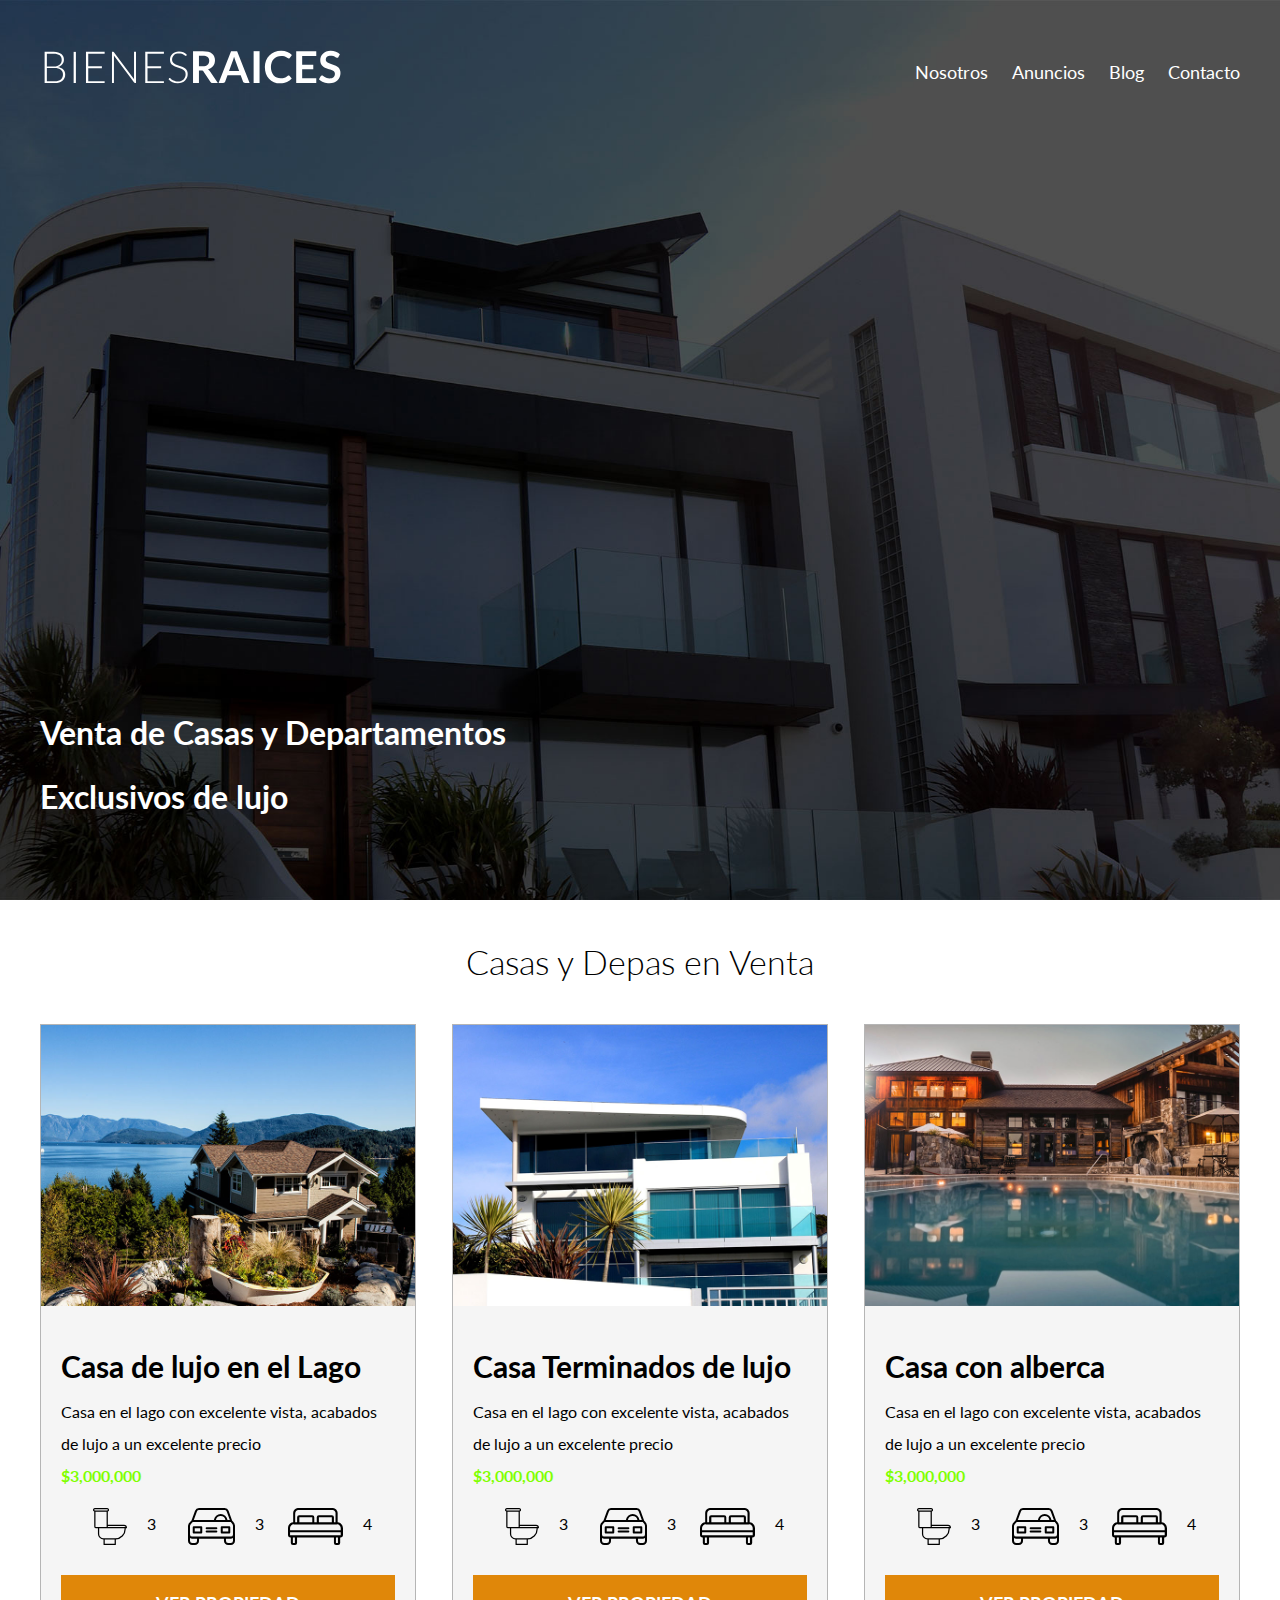
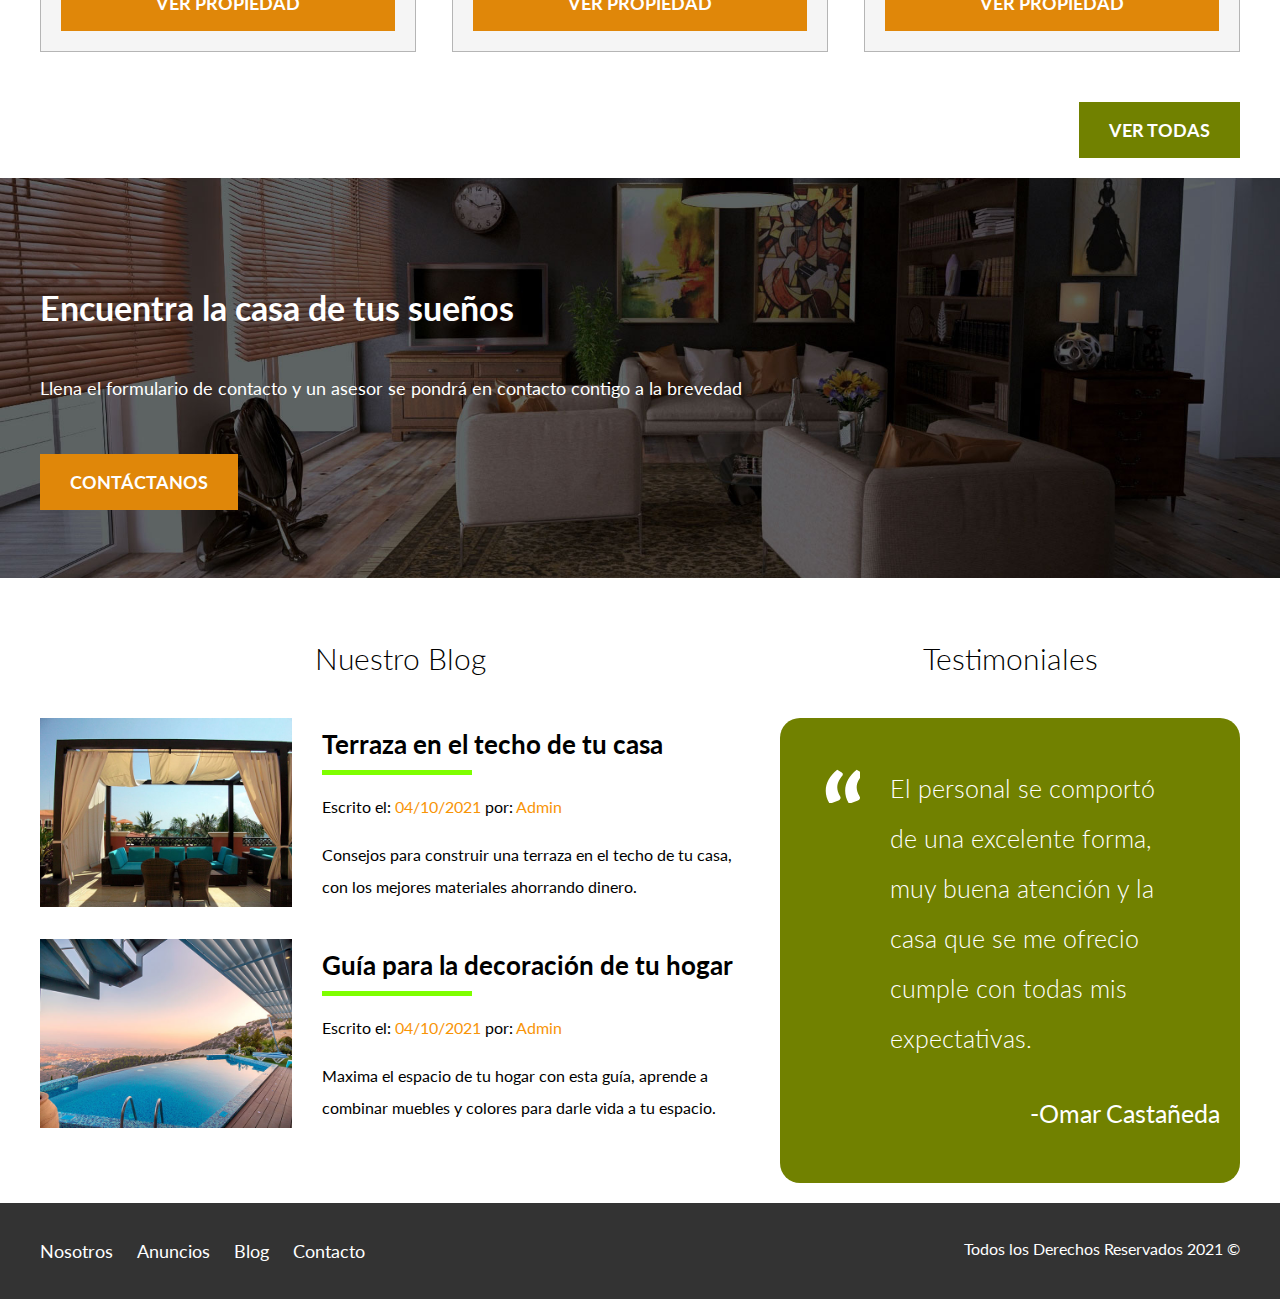
<file: index.html>
<!DOCTYPE html>
<html lang="en">
  <head>
    <meta charset="UTF-8" />
    <meta http-equiv="X-UA-Compatible" content="IE=edge" />
    <meta name="viewport" content="width=device-width, initial-scale=1.0" />
    <title>Bienes Raíces</title>
    <link
      href="https://fonts.googleapis.com/css2?family=Lato:wght@300;400;700;900&display=swap"
      rel="stylesheet"
    />
  </head>
  <link rel="stylesheet" href="css/style.css" />
  <link rel="icon" href="img/casa.ico" />
  <link rel="stylesheet" href="css/normalize.css" />
  <body>
    <header class="site-header inicio">
      <div class="contenedor contenido-header">
        <div class="barra">
          <a href="index.html">
            <img src="img/logo.svg" alt="Logo Principal" />
          </a>

          <nav class="navegación">
            <a href="nosotros.html">Nosotros</a>
            <a href="anuncios.html">Anuncios</a>
            <a href="blog.html">Blog</a>
            <a href="contacto.html">Contacto</a>
          </nav>
        </div>
        <!--barra-->
        <h1>
          Venta de Casas y Departamentos <br />
          Exclusivos de lujo
        </h1>
      </div>
      <!--contenedor-->
    </header>

    <main class="seccion contenedor">
      <h2 class="fw-300 centrar-texto">Casas y Depas en Venta</h2>
      <div class="contenedor-anuncios">
        <div class="anuncio">
          <img src="img/anuncio1.jpg" alt="Anuncio casa en el lago" />
          <div class="contenido-anuncio">
            <h3>Casa de lujo en el Lago</h3>
            <p>
              Casa en el lago con excelente vista, acabados de lujo a un
              excelente precio
            </p>
            <p class="precio">$3,000,000</p>
            <ul class="iconos-caracteristicas">
              <li>
                <img src="img/icono_wc.svg" alt="Icono wc" />
                <p>3</p>
              </li>
              <li>
                <img src="img/icono_estacionamiento.svg" alt="Icono autos" />
                <p>3</p>
              </li>
              <li>
                <img src="img/icono_dormitorio.svg" alt="Icono dormitorio" />
                <p>4</p>
              </li>
            </ul>
            <a href="anuncio.html" class="boton boton-amarillo d-block"
              >Ver Propiedad</a
            >
          </div>
        </div>
        <div class="anuncio">
          <img src="img/anuncio2.jpg" alt="Anuncio casa de lujo" />
          <div class="contenido-anuncio">
            <h3>Casa Terminados de lujo</h3>
            <p>
              Casa en el lago con excelente vista, acabados de lujo a un
              excelente precio
            </p>
            <p class="precio">$3,000,000</p>
            <ul class="iconos-caracteristicas">
              <li>
                <img src="img/icono_wc.svg" alt="Icono wc" />
                <p>3</p>
              </li>
              <li>
                <img src="img/icono_estacionamiento.svg" alt="Icono autos" />
                <p>3</p>
              </li>
              <li>
                <img src="img/icono_dormitorio.svg" alt="Icono dormitorio" />
                <p>4</p>
              </li>
            </ul>
            <a href="anuncio.html" class="boton boton-amarillo d-block"
              >Ver Propiedad</a
            >
          </div>
        </div>
        <div class="anuncio">
          <img src="img/anuncio3.jpg" alt="Anuncio casa con Alberca" />
          <div class="contenido-anuncio">
            <h3>Casa con alberca</h3>
            <p>
              Casa en el lago con excelente vista, acabados de lujo a un
              excelente precio
            </p>
            <p class="precio">$3,000,000</p>
            <ul class="iconos-caracteristicas">
              <li>
                <img src="img/icono_wc.svg" alt="Icono wc" />
                <p>3</p>
              </li>
              <li>
                <img src="img/icono_estacionamiento.svg" alt="Icono autos" />
                <p>3</p>
              </li>
              <li>
                <img src="img/icono_dormitorio.svg" alt="Icono dormitorio" />
                <p>4</p>
              </li>
            </ul>
            <a href="anuncio.html" class="boton boton-amarillo d-block">
              Ver Propiedad</a
            >
          </div>
        </div>
      </div>
      <div class="ver-todas">
        <a href="anuncios.html" class="boton boton-verde">Ver todas</a>
      </div>
    </main>

    <section class="imagen-contacto">
      <div class="contenedor contenido-contacto">
        <h2>Encuentra la casa de tus sueños</h2>
        <p>
          Llena el formulario de contacto y un asesor se pondrá en contacto
          contigo a la brevedad
        </p>
        <a href="contacto.html" class="boton boton-amarillo">Contáctanos</a>
      </div>
    </section>

    <div class="seccion-inferior contenedor seccion">
      <section class="blog">
        <h3 class="fw-300 centrar-texto">Nuestro Blog</h3>
        <article class="entrada-blog">
          <div class="imagen">
            <img src="img/blog1.jpg" alt="Entrada de Blog" />
          </div>
          <div class="texto-entrada">
            <a href="entrada.html">
              <h4>Terraza en el techo de tu casa</h4>
            </a>
            <p>Escrito el: <span> 04/10/2021</span> por: <span>Admin</span></p>
            <p>
              Consejos para construir una terraza en el techo de tu casa, con
              los mejores materiales ahorrando dinero.
            </p>
          </div>
        </article>
        <article class="entrada-blog">
          <div class="imagen">
            <img src="img/blog2.jpg" alt="Entrada de Blog" />
          </div>
          <div class="texto-entrada">
            <a href="entrada.html">
              <h4>Guía para la decoración de tu hogar</h4>
            </a>
            <p>Escrito el: <span> 04/10/2021</span> por: <span>Admin</span></p>
            <p>
              Maxima el espacio de tu hogar con esta guía, aprende a combinar
              muebles y colores para darle vida a tu espacio.
            </p>
          </div>
        </article>
      </section>

      <section class="testimoniales">
        <h3 class="fw-300 centrar-texto">Testimoniales</h3>
        <div class="testimonial">
          <blockquote>
            El personal se comportó de una excelente forma, muy buena atención y
            la casa que se me ofrecio cumple con todas mis expectativas.
          </blockquote>
          <p>-Omar Castañeda</p>
        </div>
      </section>
    </div>

    <footer class="site-footer seccion">
      <div class="contenedor contenedor-footer">
        <nav class="navegación">
          <a href="nosotros.html">Nosotros</a>
          <a href="anuncios.html">Anuncios</a>
          <a href="blog.html">Blog</a>
          <a href="contacto.html">Contacto</a>
        </nav>

        <p class="copyright">Todos los Derechos Reservados 2021 &copy;</p>
      </div>
    </footer>
  </body>
</html>
</file>
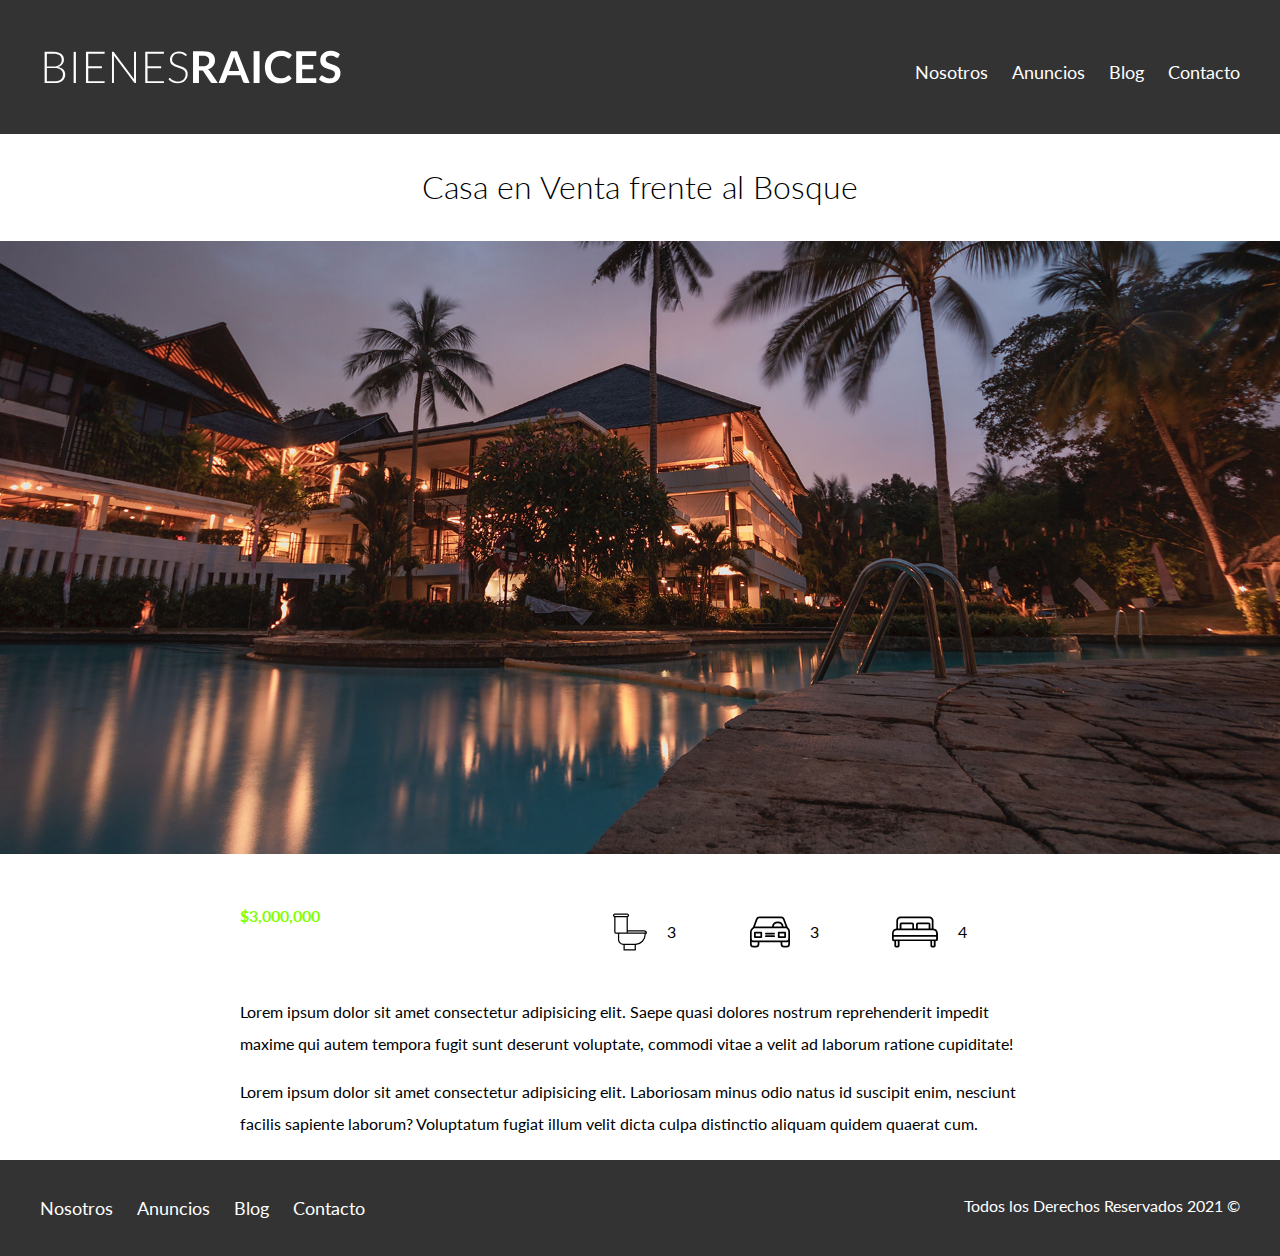
<file: anuncio.html>
<!DOCTYPE html>
<html lang="en">
<head>
    <meta charset="UTF-8">
    <meta http-equiv="X-UA-Compatible" content="IE=edge">
    <meta name="viewport" content="width=device-width, initial-scale=1.0">
    <title> Bienes Raíces </title>
    <link href="https://fonts.googleapis.com/css2?family=Lato:wght@300;400;700;900&display=swap" rel="stylesheet">
</head>
    <link rel="stylesheet" href="css/style.css">
    <link rel="icon" href="img/casa.ico">
    <link rel="stylesheet" href="css/normalize.css">
<body>

    <header class="site-header"> 
        <div class="contenedor contenido-header">
            <div class="barra">
        <a href="index.html">
            <img src="img/logo.svg" alt="Logo Principal">
        </a>

                <nav class="navegación">
                    <a href="nosotros.html">Nosotros</a>
                    <a href="anuncios.html">Anuncios</a>
                    <a href="blog.html">Blog</a>
                    <a href="contacto.html">Contacto</a>
                </nav>
            </div> <!--barra-->
            </div><!--contenedor-->
    </header>

    <h1 class="fw-300 centrar-texto"> Casa en Venta frente al Bosque</h1>
    <img src="img/destacada.jpg" alt="Imagen Anuncio">
    <main class="contenedor seccion contenido-centrado">
        <div class="resumen-propiedad"> 
            <p class="precio">$3,000,000</p>
            <ul class="iconos-caracteristicas">
                <li>
                    <img src="img/icono_wc.svg" alt="Icono wc">
                    <p>3</p>
                </li>
                <li>
                    <img src="img/icono_estacionamiento.svg" alt="Icono autos">
                    <p>3</p>
                </li>
                <li>
                    <img src="img/icono_dormitorio.svg" alt="Icono dormitorio">
                    <p>4</p>
                </li>
            </ul>
        </div>
            <p>Lorem ipsum dolor sit amet consectetur adipisicing elit. Saepe quasi dolores nostrum reprehenderit impedit maxime qui autem tempora fugit sunt deserunt voluptate, commodi vitae a velit ad laborum ratione cupiditate!</p>
            <p>Lorem ipsum dolor sit amet consectetur adipisicing elit. Laboriosam minus odio natus id suscipit enim, nesciunt facilis sapiente laborum? Voluptatum fugiat illum velit dicta culpa distinctio aliquam quidem quaerat cum.</p>
        </main>

    <footer class="site-footer seccion">
        <div class="contenedor contenedor-footer">
            <nav class="navegación"> 
                <a href="nosotros.html">Nosotros</a>
                <a href="anuncios.html">Anuncios</a>
                <a href="blog.html">Blog</a>
                <a href="contacto.html">Contacto</a>
             </nav>

             <p class="copyright">Todos los Derechos Reservados 2021 &copy;</p>
        </div>
    </footer>
</body>
</html>
</file>
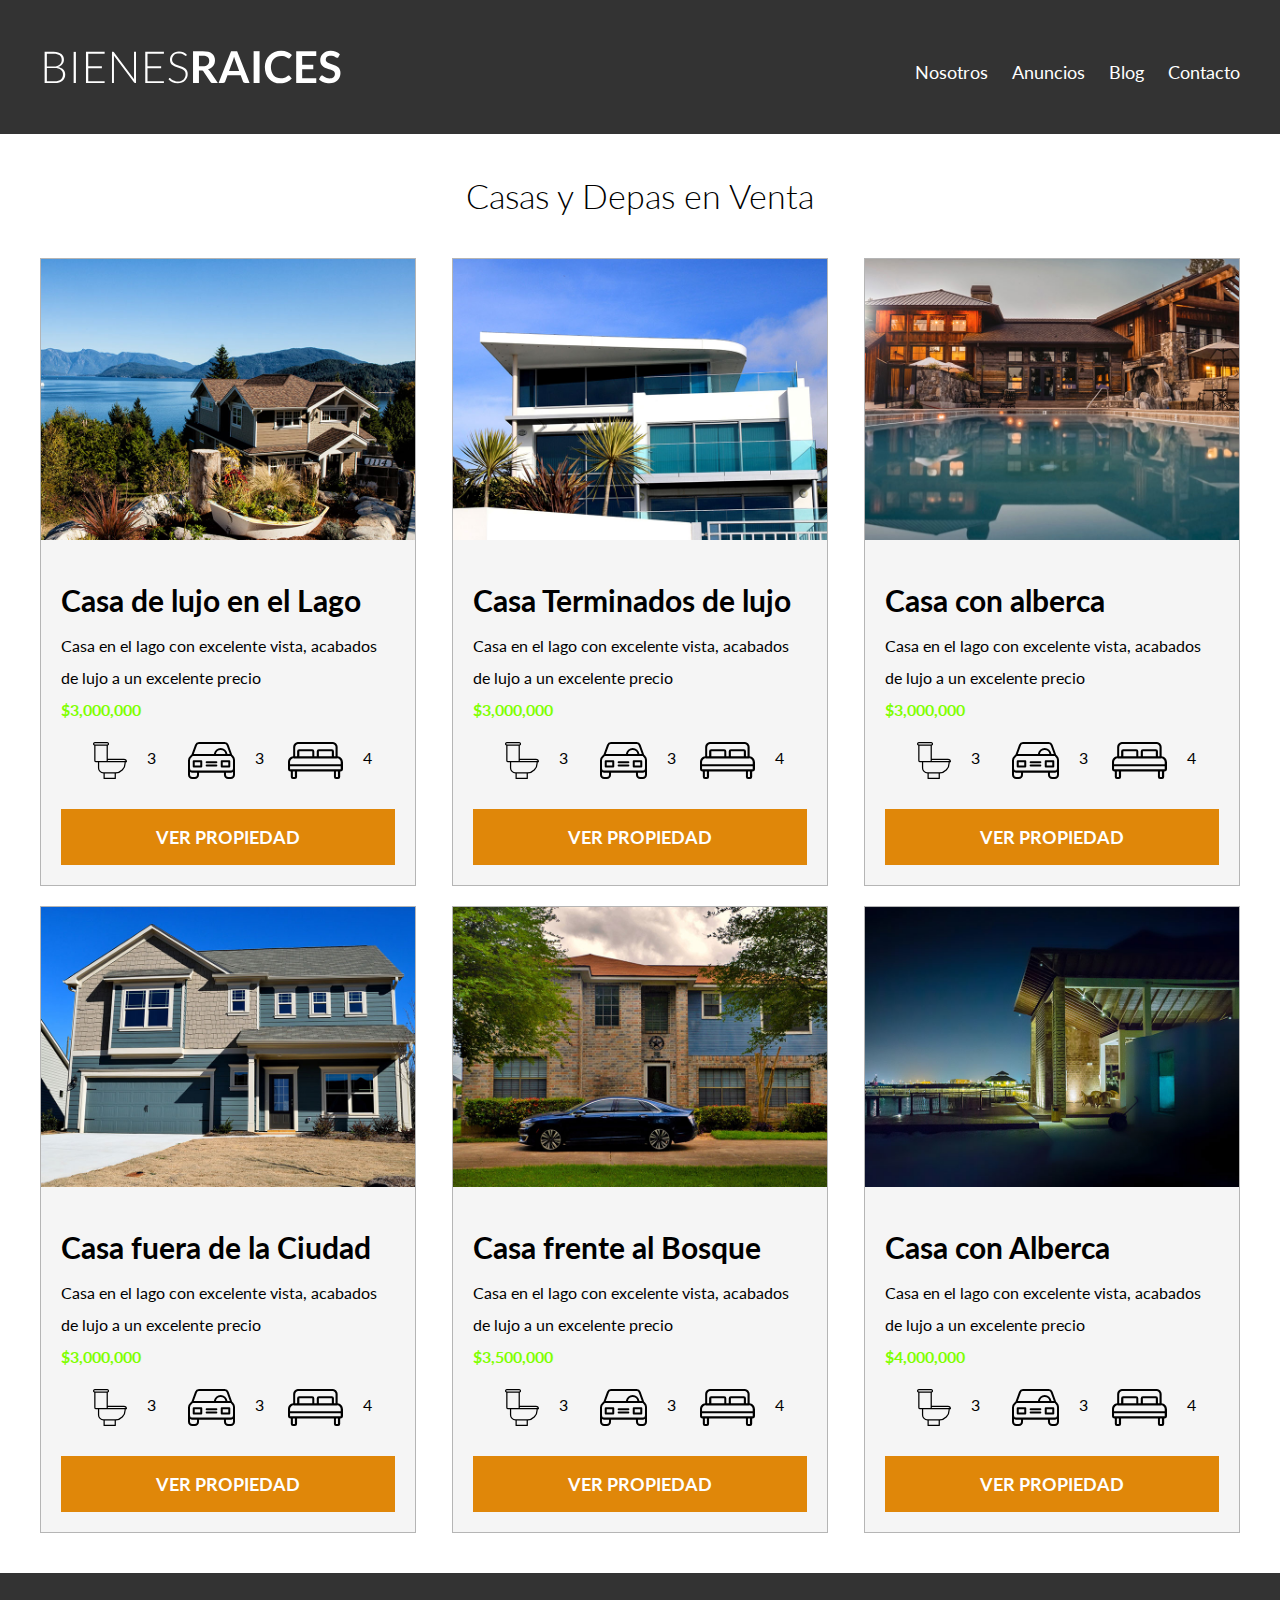
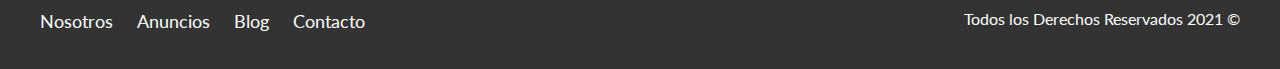
<file: anuncios.html>
<!DOCTYPE html>
<html lang="en">
<head>
    <meta charset="UTF-8">
    <meta http-equiv="X-UA-Compatible" content="IE=edge">
    <meta name="viewport" content="width=device-width, initial-scale=1.0">
    <title> Bienes Raíces </title>
    <link href="https://fonts.googleapis.com/css2?family=Lato:wght@300;400;700;900&display=swap" rel="stylesheet">
</head>
    <link rel="stylesheet" href="css/style.css">
    <link rel="icon" href="img/casa.ico">
    <link rel="stylesheet" href="css/normalize.css">
<body>

    <header class="site-header"> 
        <div class="contenedor contenido-header">
            <div class="barra">
        <a href="index.html">
            <img src="img/logo.svg" alt="Logo Principal">
        </a>

                <nav class="navegación">
                    <a href="nosotros.html">Nosotros</a>
                    <a href="anuncios.html">Anuncios</a>
                    <a href="blog.html">Blog</a>
                    <a href="contacto.html">Contacto</a>
                </nav>
            </div> <!--barra-->
            </div><!--contenedor-->
    </header>

    

    <main class="seccion contenedor">
        <h2 class="fw-300 centrar-texto">Casas y Depas en Venta</h2>
        <div class="contenedor-anuncios">
            <div class="anuncio">
                <img src="img/anuncio1.jpg" alt="Anuncio casa en el lago">
                <div class="contenido-anuncio">
                    <h3>Casa de lujo en el Lago</h3>
                    <p>Casa en el lago con excelente vista, acabados de lujo a un excelente precio</p>
                    <p class="precio">$3,000,000</p>
                    <ul class="iconos-caracteristicas">
                        <li>
                            <img src="img/icono_wc.svg" alt="Icono wc">
                            <p>3</p>
                        </li>
                        <li>
                            <img src="img/icono_estacionamiento.svg" alt="Icono autos">
                            <p>3</p>
                        </li>
                        <li>
                            <img src="img/icono_dormitorio.svg" alt="Icono dormitorio">
                            <p>4</p>
                        </li>
                    </ul>
                    <a href="anuncio.html" class="boton boton-amarillo d-block">Ver Propiedad</a>
                </div>
            </div>
            <div class="anuncio">
                <img src="img/anuncio2.jpg" alt="Anuncio casa de lujo">
                <div class="contenido-anuncio"> 
                    <h3>Casa Terminados de lujo</h3>
                    <p>Casa en el lago con excelente vista, acabados de lujo a un excelente precio</p>
                    <p class="precio">$3,000,000</p>
                    <ul class="iconos-caracteristicas">
                    <li>
                        <img src="img/icono_wc.svg" alt="Icono wc">
                        <p>3</p>
                    </li>
                    <li>
                        <img src="img/icono_estacionamiento.svg" alt="Icono autos">
                        <p>3</p>
                    </li>
                    <li>
                        <img src="img/icono_dormitorio.svg" alt="Icono dormitorio">
                        <p>4</p>
                    </li>
                    </ul>
                    <a href="anuncio.html" class="boton boton-amarillo d-block">Ver Propiedad</a>
                </div>
            </div>
            <div class="anuncio">
                <img src="img/anuncio3.jpg" alt="Anuncio casa con Alberca">
               <div class="contenido-anuncio">
                <h3>Casa con alberca</h3>
                <p>Casa en el lago con excelente vista, acabados de lujo a un excelente precio</p>
                <p class="precio">$3,000,000</p>
                <ul class="iconos-caracteristicas">
                <li>
                    <img src="img/icono_wc.svg" alt="Icono wc">
                    <p>3</p>
                </li>
                <li>
                    <img src="img/icono_estacionamiento.svg" alt="Icono autos">
                    <p>3</p>
                </li>
                <li>
                    <img src="img/icono_dormitorio.svg" alt="Icono dormitorio">
                    <p>4</p>
                </li>
                </ul>
                    <a href="anuncio.html" class="boton boton-amarillo d-block"> Ver Propiedad</a>
                </div>
            </div>

            <div class="anuncio">
                <img src="img/anuncio4.jpg" alt="Anuncio casa con Alberca">
               <div class="contenido-anuncio">
                <h3>Casa fuera de la Ciudad</h3>
                <p>Casa en el lago con excelente vista, acabados de lujo a un excelente precio</p>
                <p class="precio">$3,000,000</p>
                <ul class="iconos-caracteristicas">
                <li>
                    <img src="img/icono_wc.svg" alt="Icono wc">
                    <p>3</p>
                </li>
                <li>
                    <img src="img/icono_estacionamiento.svg" alt="Icono autos">
                    <p>3</p>
                </li>
                <li>
                    <img src="img/icono_dormitorio.svg" alt="Icono dormitorio">
                    <p>4</p>
                </li>
                </ul>
                    <a href="anuncio.html" class="boton boton-amarillo d-block"> Ver Propiedad</a>
                </div>
            </div>


            <div class="anuncio">
                <img src="img/anuncio5.jpg" alt="Anuncio casa con Alberca">
               <div class="contenido-anuncio">
                <h3>Casa frente al Bosque</h3>
                <p>Casa en el lago con excelente vista, acabados de lujo a un excelente precio</p>
                <p class="precio">$3,500,000</p>
                <ul class="iconos-caracteristicas">
                <li>
                    <img src="img/icono_wc.svg" alt="Icono wc">
                    <p>3</p>
                </li>
                <li>
                    <img src="img/icono_estacionamiento.svg" alt="Icono autos">
                    <p>3</p>
                </li>
                <li>
                    <img src="img/icono_dormitorio.svg" alt="Icono dormitorio">
                    <p>4</p>
                </li>
                </ul>
                    <a href="anuncio.html" class="boton boton-amarillo d-block"> Ver Propiedad</a>
                </div>
            </div>

            <div class="anuncio">
                <img src="img/anuncio6.jpg" alt="Anuncio casa con Alberca">
               <div class="contenido-anuncio">
                <h3>Casa con Alberca</h3>
                <p>Casa en el lago con excelente vista, acabados de lujo a un excelente precio</p>
                <p class="precio">$4,000,000</p>
                <ul class="iconos-caracteristicas">
                <li>
                    <img src="img/icono_wc.svg" alt="Icono wc">
                    <p>3</p>
                </li>
                <li>
                    <img src="img/icono_estacionamiento.svg" alt="Icono autos">
                    <p>3</p>
                </li>
                <li>
                    <img src="img/icono_dormitorio.svg" alt="Icono dormitorio">
                    <p>4</p>
                </li>
                </ul>
                    <a href="anuncio.html" class="boton boton-amarillo d-block"> Ver Propiedad</a>
                </div>
            </div>

        </div>
    </main>


    <footer class="site-footer seccion">
        <div class="contenedor contenedor-footer">
            <nav class="navegación"> 
                <a href="nosotros.html">Nosotros</a>
                <a href="anuncios.html">Anuncios</a>
                <a href="blog.html">Blog</a>
                <a href="contacto.html">Contacto</a>
             </nav>

             <p class="copyright">Todos los Derechos Reservados 2021 &copy;</p>
        </div>
    </footer>
</body>
</html>
</file>
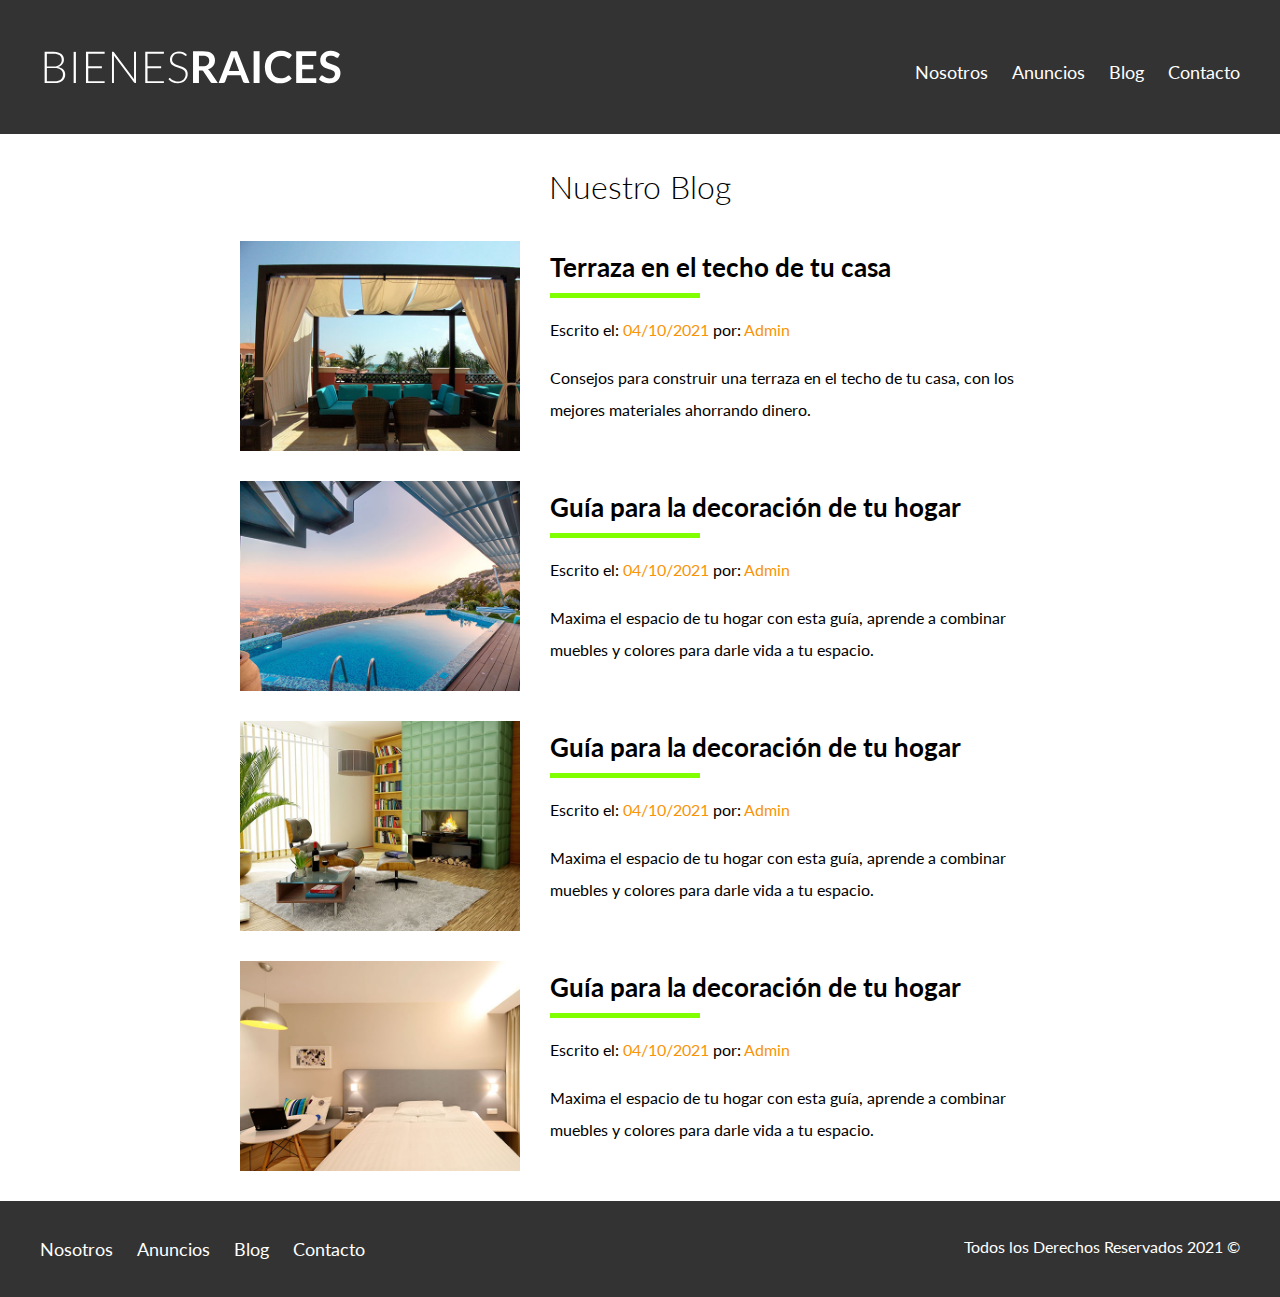
<file: blog.html>
<!DOCTYPE html>
<html lang="en">
<head>
    <meta charset="UTF-8">
    <meta http-equiv="X-UA-Compatible" content="IE=edge">
    <meta name="viewport" content="width=device-width, initial-scale=1.0">
    <title> Bienes Raíces </title>
    <link href="https://fonts.googleapis.com/css2?family=Lato:wght@300;400;700;900&display=swap" rel="stylesheet">
</head>
    <link rel="stylesheet" href="css/style.css">
    <link rel="icon" href="img/casa.ico">
    <link rel="stylesheet" href="css/normalize.css">
<body>

    <header class="site-header"> 
        <div class="contenedor contenido-header">
            <div class="barra">
        <a href="index.html">
            <img src="img/logo.svg" alt="Logo Principal">
        </a>

                <nav class="navegación">
                    <a href="nosotros.html">Nosotros</a>
                    <a href="anuncios.html">Anuncios</a>
                    <a href="blog.html">Blog</a>
                    <a href="contacto.html">Contacto</a>
                </nav>
            </div> <!--barra-->
            </div><!--contenedor-->
    </header>

    <main class="contenedor seccion contenido-centrado">
        <h1 class="fw-300 centrar-texto">Nuestro Blog</h1>
        
        <article class="entrada-blog">
            <div class="imagen">
                <img src="img/blog1.jpg" alt="Entrada de Blog">
            </div>
            <div class="texto-entrada"> 
                <a href="entrada.html">
                <h4>Terraza en el techo de tu casa</h4>
                </a>
                <p>Escrito el: <span> 04/10/2021</span> por: <span>Admin</span></p>
                <p>Consejos para construir una terraza en el techo de tu casa, con los mejores materiales ahorrando dinero.</p>
            </div>
        </article>

        <article class="entrada-blog">
            <div class="imagen">
                <img src="img/blog2.jpg" alt="Entrada de Blog">
            </div>
            <div class="texto-entrada"> 
                <a href="entrada.html">
                <h4>Guía para la decoración de tu hogar</h4>
                </a>
                <p>Escrito el: <span> 04/10/2021</span> por: <span>Admin</span></p>
                <p>Maxima el espacio de tu hogar con esta guía, aprende a combinar muebles y colores para darle vida a tu espacio.</p>
            </div>
        </article>

        <article class="entrada-blog">
            <div class="imagen">
                <img src="img/blog3.jpg" alt="Entrada de Blog">
            </div>
            <div class="texto-entrada"> 
                <a href="entrada.html">
                <h4>Guía para la decoración de tu hogar</h4>
                </a>
                <p>Escrito el: <span> 04/10/2021</span> por: <span>Admin</span></p>
                <p>Maxima el espacio de tu hogar con esta guía, aprende a combinar muebles y colores para darle vida a tu espacio.</p>
            </div>
        </article>

        <article class="entrada-blog">
            <div class="imagen">
                <img src="img/blog4.jpg" alt="Entrada de Blog">
            </div>
            <div class="texto-entrada"> 
                <a href="entrada.html">
                <h4>Guía para la decoración de tu hogar</h4>
                </a>
                <p>Escrito el: <span> 04/10/2021</span> por: <span>Admin</span></p>
                <p>Maxima el espacio de tu hogar con esta guía, aprende a combinar muebles y colores para darle vida a tu espacio.</p>
            </div>
        </article>
    
    </main>
    

    <footer class="site-footer seccion">
        <div class="contenedor contenedor-footer">
            <nav class="navegación"> 
                <a href="nosotros.html">Nosotros</a>
                <a href="anuncios.html">Anuncios</a>
                <a href="blog.html">Blog</a>
                <a href="contacto.html">Contacto</a>
             </nav>

             <p class="copyright">Todos los Derechos Reservados 2021 &copy;</p>
        </div>
    </footer>
</body>
</html>
</file>
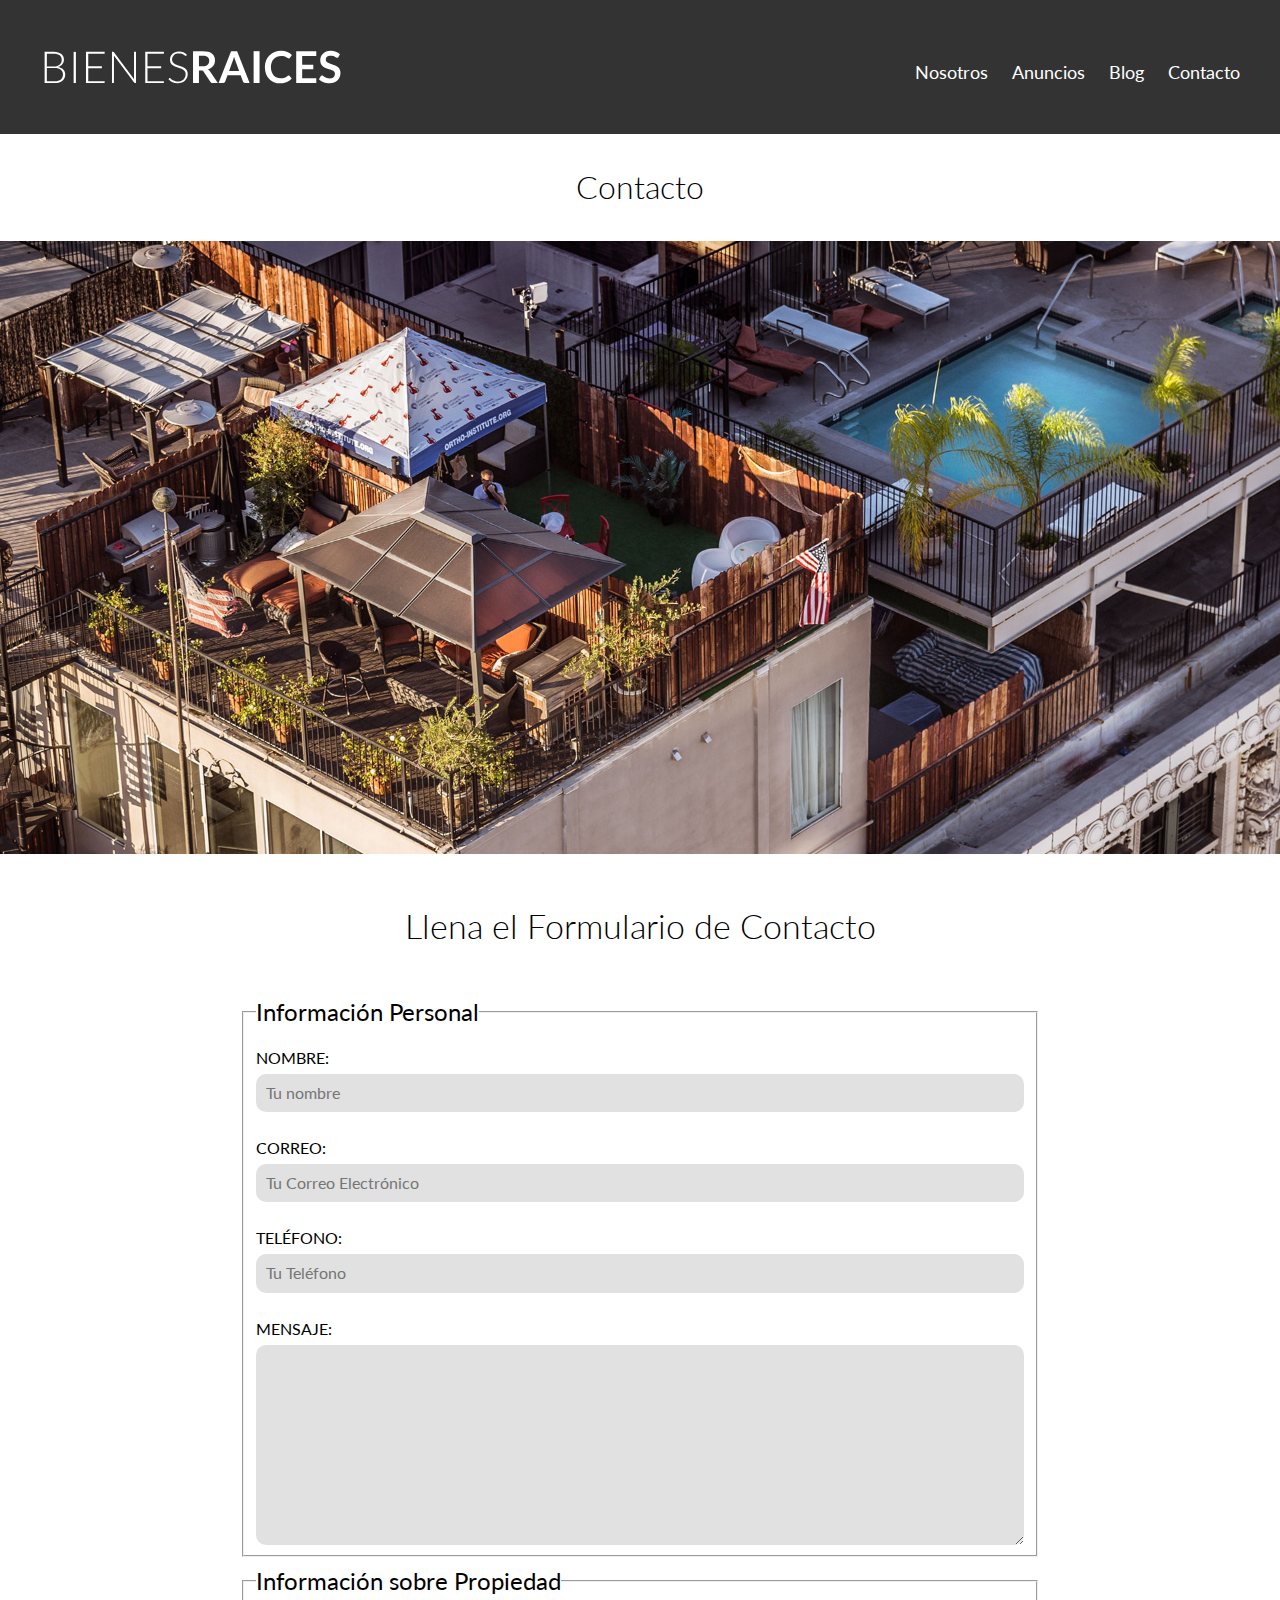
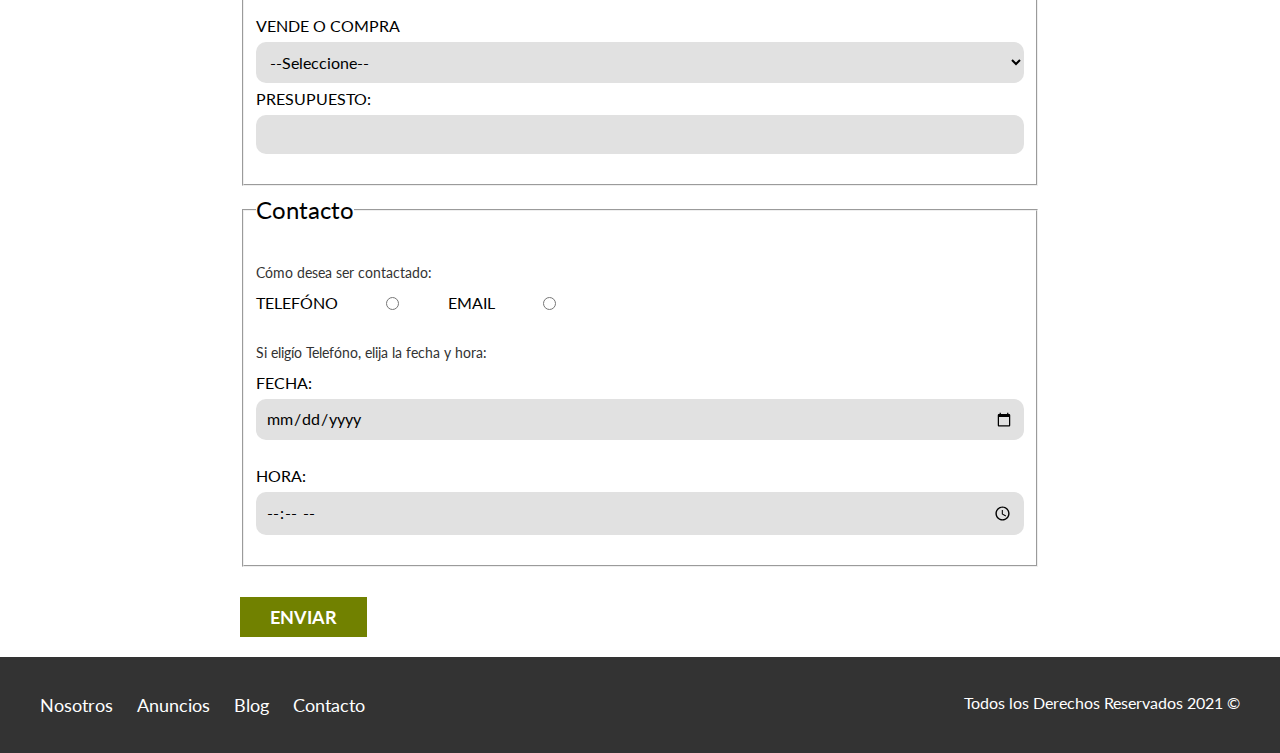
<file: contacto.html>
<!DOCTYPE html>
<html lang="en">
<head>
    <meta charset="UTF-8">
    <meta http-equiv="X-UA-Compatible" content="IE=edge">
    <meta name="viewport" content="width=device-width, initial-scale=1.0">
    <title> Bienes Raíces </title>
    <link href="https://fonts.googleapis.com/css2?family=Lato:wght@300;400;700;900&display=swap" rel="stylesheet">
</head>
    <link rel="stylesheet" href="css/style.css">
    <link rel="icon" href="img/casa.ico">
    <link rel="stylesheet" href="css/normalize.css">
<body>

    <header class="site-header"> 
        <div class="contenedor contenido-header">
            <div class="barra">
        <a href="index.html">
            <img src="img/logo.svg" alt="Logo Principal">
        </a>

                <nav class="navegación">
                    <a href="nosotros.html">Nosotros</a>
                    <a href="anuncios.html">Anuncios</a>
                    <a href="blog.html">Blog</a>
                    <a href="contacto.html">Contacto</a>
                </nav>
            </div> <!--barra-->
            </div><!--contenedor-->
    </header>

    <h1 class="fw-300 centrar-texto">Contacto</h1>
    <img src="img/destacada3.jpg" alt="Imagen Principal ">

    <main class="contenedor seccion contenido-centrado">
        <h2 class="fw-300 centrar-texto"> Llena el Formulario de Contacto</h2>
        <form class="contacto" action="">
            <fieldset>
                <legend>Información Personal</legend>
                    <label for="nombre">Nombre:</label>
                    <input type="text" id="nombre" placeholder="Tu nombre" required>

                    <label for="correo">Correo:</label>
                    <input type="email" id="correo" placeholder="Tu Correo Electrónico" required>

                    <label for="telefono">Teléfono:</label>
                    <input type="tel" id="telefono" placeholder="Tu Teléfono" required>
                <label for="mensaje">Mensaje:</label>
                <textarea id="mensaje"></textarea>
            </fieldset>

            <fieldset>
                <legend>Información sobre Propiedad</legend>

                <label for="opciones">Vende o Compra</label>
                <select name="opciones">
                    <option value="" disabled selected>--Seleccione--</option>
                    <option value="Compra">Compra</option>
                    <option value="Vende">Vende</option> 
                </select>
                <label for="presupuesto">Presupuesto:</label>
                <input type="number" id="presupesto" min="0" max="100" step="5" required>
            </fieldset>

            <fieldset>
                <legend>Contacto</legend>

                <p>Cómo desea ser contactado: </p>

                <div class="forma-contacto">
                <label for="telef">Telefóno</label>
                <input type="radio" name="contacto" value="telefono" id="telef">
                <label for="email">Email</label>
                <input type="radio" name="contacto" value="telefono" id="email">
                </div>

                <p>Si eligío Telefóno, elija la fecha y hora:</p>

                <label for="fecha">Fecha:</label>
                <input type="date" id="Fecha">

                <label for="hora">Hora:</label>
                <input type="time" id="hora" min="08:30" max="18:00">
            </fieldset>

            <input type="submit" value="Enviar" class="boton boton-verde">
            
        </form>

    </main>

    <footer class="site-footer seccion">
        <div class="contenedor contenedor-footer">
            <nav class="navegación"> 
                <a href="nosotros.html">Nosotros</a>
                <a href="anuncios.html">Anuncios</a>
                <a href="blog.html">Blog</a>
                <a href="contacto.html">Contacto</a>
             </nav>

             <p class="copyright">Todos los Derechos Reservados 2021 &copy;</p>
        </div>
    </footer>
</body>
</html>
</file>
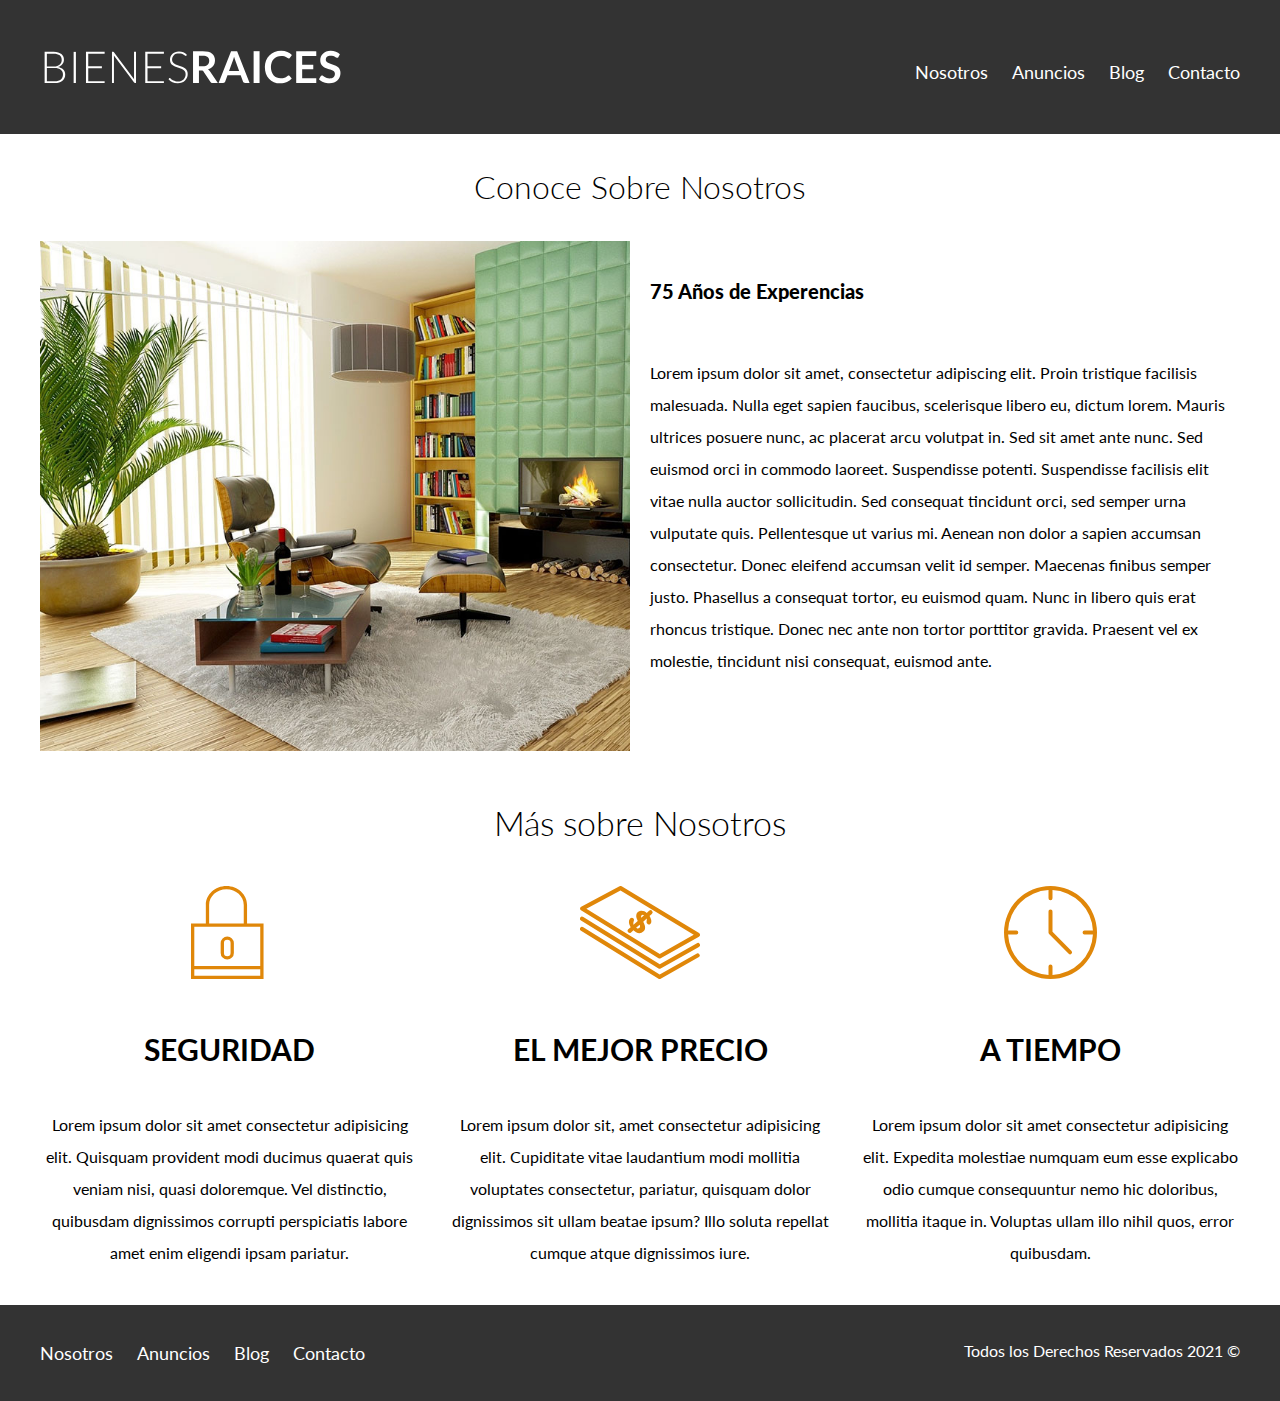
<file: nosotros.html>
<!DOCTYPE html>
<html lang="en">
<head>
    <meta charset="UTF-8">
    <meta http-equiv="X-UA-Compatible" content="IE=edge">
    <meta name="viewport" content="width=device-width, initial-scale=1.0">
    <title> Bienes Raíces </title>
    <link href="https://fonts.googleapis.com/css2?family=Lato:wght@300;400;700;900&display=swap" rel="stylesheet">
</head>
    <link rel="stylesheet" href="css/style.css">
    <link rel="icon" href="img/casa.ico">
    <link rel="stylesheet" href="css/normalize.css">
<body>

    <header class="site-header"> 
        <div class="contenedor contenido-header">
            <div class="barra">
        <a href="index.html">
            <img src="img/logo.svg" alt="Logo Principal">
        </a>

                <nav class="navegación">
                    <a href="nosotros.html">Nosotros</a>
                    <a href="anuncios.html">Anuncios</a>
                    <a href="blog.html">Blog</a>
                    <a href="contacto.html">Contacto</a>
                </nav>
            </div> <!--barra-->
            </div><!--contenedor-->
    </header>

    <main class="contenedor">
        <h1 class="fw-300 centrar-texto">Conoce Sobre Nosotros</h1>
        <div class="contenido-nosotros">
            <div class="imagen">
                <img src="img/nosotros.jpg" alt="Imagen Sobre Nosotros">
            </div>
            <div class="texto-nosotros">
                <blockquote>75 Años de Experencias</blockquote>
                <p>Lorem ipsum dolor sit amet, consectetur adipiscing elit. Proin tristique facilisis malesuada. Nulla eget sapien faucibus, scelerisque libero eu, dictum lorem. Mauris ultrices posuere nunc, ac placerat arcu volutpat in. Sed sit amet ante nunc. Sed euismod orci in commodo laoreet. Suspendisse potenti. Suspendisse facilisis elit vitae nulla auctor sollicitudin. Sed consequat tincidunt orci, sed semper urna vulputate quis. Pellentesque ut varius mi. Aenean non dolor a sapien accumsan consectetur. Donec eleifend accumsan velit id semper. Maecenas finibus semper justo. Phasellus a consequat tortor, eu euismod quam. Nunc in libero quis erat rhoncus tristique. Donec nec ante non tortor porttitor gravida. Praesent vel ex molestie, tincidunt nisi consequat, euismod ante.</p>
            </div>
        </div>
    </main>
    <section class="contenedor seccion">
        <h2 class="fw-300 centrar-texto"> Más sobre Nosotros</h2>
        <div class="iconos-nosotros">
            <div class="iconos">
                <img src="img/icono1.svg" alt="icono seguridad">
                <h3>Seguridad</h3>
                <p>Lorem ipsum dolor sit amet consectetur adipisicing elit. Quisquam provident modi ducimus quaerat quis veniam nisi, quasi doloremque. Vel distinctio, quibusdam dignissimos corrupti perspiciatis labore amet enim eligendi ipsam pariatur.</p>
            </div>
            <div class="iconos">
                <img src="img/icono2.svg" alt="icono mejor precio">
                <h3>El Mejor Precio</h3>
                <p>Lorem ipsum dolor sit, amet consectetur adipisicing elit. Cupiditate vitae laudantium modi mollitia voluptates consectetur, pariatur, quisquam dolor dignissimos sit ullam beatae ipsum? Illo soluta repellat cumque atque dignissimos iure.</p>
            </div>
            <div class="iconos">
                <img src="img/icono3.svg" alt="icono a tiempo">
                <h3>A Tiempo</h3>
                <p>Lorem ipsum dolor sit amet consectetur adipisicing elit. Expedita molestiae numquam eum esse explicabo odio cumque consequuntur nemo hic doloribus, mollitia itaque in. Voluptas ullam illo nihil quos, error quibusdam.</p>
            </div>
        </div>
    </section>
    <footer class="site-footer seccion">
        <div class="contenedor contenedor-footer">
            <nav class="navegación"> 
                <a href="nosotros.html">Nosotros</a>
                <a href="anuncios.html">Anuncios</a>
                <a href="blog.html">Blog</a>
                <a href="contacto.html">Contacto</a>
             </nav>

             <p class="copyright">Todos los Derechos Reservados 2021 &copy;</p>
        </div>
    </footer>
</body>
</html>
</file>
<file: css/style.css>
html {
    box-sizing: border-box;
    font-size: 62.5%; /**Resetear los REMS 62.5% = 10px**/
}
*, *:before, *:after {
box-sizing: inherit;
}
body {
    font-family: 'Lato', sans-serif;
    font-size: 1.6rem;
    line-height: 2;
}

/*Globales*/
img{
    max-width: 100%;
}
.contenedor{
    max-width: 120rem; /*120rem = 1200px*/
    margin: 0 auto;
}
 h1{
     font-size: 3.8rem;
 }
 h2{
     font-size: 3.4rem;
 }
 h3{
     font-size: 3rem;
 }
 h4{
     font-size: 2.6rem;
 }

 /*Utilidades*/
 .seccion{
     margin-top: 2rem;
     margin-bottom: 2rem;
 }
 .fw-300{
     font-weight: 300;
 }
.centrar-texto{
    text-align: center;
}
.d-block{
    display: block!important;
}
.contenido-centrado{
    max-width: 80rem;
}

/*Botones*/
.boton{
    color: #ffffff;
    font-weight: 700;
    text-decoration: none;
    font-size: 1.8rem;
    text-transform: uppercase;
    padding: 1rem 3rem;
    margin-top: 3rem;
    display: inline-block;
    border: none;
    text-align: center;
}
.boton{
    cursor: pointer;
}
.boton-amarillo{
    background-color: #E08709;
}
.boton-verde{
    background-color: #718100;
}

/**HEADER**/
.site-header{
    background-color: #333333;
    padding: 1rem 0 3rem 0;
}
.site-header.inicio{
    background-image: url(../img/header.jpg);
    background-position: center center;
    background-size: cover;
    height: 100vh;
    min-height: 60rem;
}
.contenido-header{
    height: 100%;
    display: flex;
    flex-direction: column;
    justify-content: space-between;
}
.contenido-header h1{
    color: #ffffff;
    padding-bottom: 2rem;
    max-width: 60rem;
    line-height: 2;
}
.barra{
    display: flex;
    justify-content: space-between;
    align-items: center;
    padding-top: 3rem;
}

/*Navegación*/
.navegación a{
    color: #ffffff;
    text-decoration: none;
    font-size: 1.8rem;
    margin-right: 2rem;
}

.navegación a:last-of-type{
    margin: 0;
}
.navegación a:hover{
    color: yellow;
}

/** Iconos Nosotros**/
.iconos-nosotros{
    display: flex;
    justify-content: space-between;
}
.iconos{
    flex-basis: calc(33.3% - 2rem);
    text-align: center;

}
.iconos h3{
    text-transform: uppercase;
}

/** Anuncios **/
.contenedor-anuncios{
    display: flex;
    justify-content: space-between;
    flex-wrap: wrap;
}
.anuncio{
    flex-basis: calc(33% - 2rem);
    border: 1px solid #b5b5b5;
    background-color: #f5f5f5;
    margin-bottom: 2rem;
}
.contenido-anuncio{
    padding: 2rem;
}
.contenido-anuncio h3,
.contenido-anuncio p{
    margin: 0;
}
.precio{
    color: chartreuse;
    font-weight: 700;
}
.iconos-caracteristicas{
    list-style: none;
    padding: 0;
    display: flex;
    justify-content: space-evenly;
    flex: 1;
    max-width: 50rem;
}
.iconos-caracteristicas li{
    display: flex;
}
.iconos-caracteristicas li img{
    margin-right: 2rem;
}
.ver-todas{
    display: flex;
    justify-content: end;
}



/** Casa de tu sueños**/
.imagen-contacto{
    background-image: url(../img/encuentra.jpg);
    background-position: center center;
    background-size: cover;
    height: 40rem;
    display: flex;
    align-items: center;
}
.contenido-contacto{
    flex: 1;
    color: #ffffff;
}
.contenido-contacto p{
    font-size: 1.8rem;
}

/** Seccion Interior **/
.seccion-inferior{
    display: flex;
    justify-content: space-between;
}
.seccion-inferior .blog{
    flex-basis: 60%;
}
.seccion-inferior .testimoniales{
    flex-basis: calc(40% - 2rem) ;
}
.entrada-blog{
    display: flex;
    justify-content: space-between;
    margin-bottom: 2rem;
}
.entrada-blog:last-of-type{
    margin-bottom: 0;
}
.entrada-blog .imagen{
    flex-basis: 35%;
}
.entrada-blog .texto-entrada{
    flex-basis: calc(65% - 3rem);
}
.texto-entrada a{
    color: #000000;
    text-decoration: none;
}
.texto-entrada h4{
    margin: 0;
}
.texto-entrada h4::after{
    content: "";
    display: block;
    width: 15rem;
    height: .5rem;
    background-color: chartreuse;
}
.texto-entrada span{
    color: #f89407;
}

/** Testimoniales **/
.testimonial{
    background-color: #718100;
    font-size: 2.5rem;
    padding: 2rem;
    color: white;
    border-radius: 2rem;
}
  
.testimonial blockquote::before{
    content: "";
    background-image: url(../img/comilla.svg);
    width: 4rem;
    height: 4rem;
    position: absolute;
    left: -2rem;
}
.testimonial blockquote{
    position: relative;
    padding-left: 5rem;
    font-weight: 300;
}
.testimonial p{
    text-align: right;
}

/** Footer**/
.site-footer{
    background-color: #333333;
    margin: 0; 
}
.contenedor-footer{
    padding: 3rem 0;
    display: flex ;
    justify-content: space-between;
}
.copyright{
    margin: 0;
    color: #ffffff;
}

/**Internas**/
/**Anuncio**/
.resumen-propiedad{
    display: flex;
    justify-content: space-between;
}
/**Nosotros**/
.contenido-nosotros{
    display: grid; 
    grid-template-columns: repeat(2,1fr);
    grid-column-gap:2rem;
}
.texto-nosotros blockquote{
    font-weight: 900;
    font-size: 2rem;
    margin: 0;
    padding: 3rem 0;
}
/**Contacto**/
.contacto p{
    font-size: 1.4rem;
    color: #333333;
    margin: 2rem 0 0 0;
}

legend{
    font-size: 2.4rem;
    color: #333333;
}
label{
    font-size: 700;
    text-transform: uppercase;
    display: block;
}
input:not([type="submit"]),
textarea,
select{
    padding: 1rem;
    display: block;
    width: 100%;
    background-color: #e1e1e1;
    margin-bottom: 2rem;
    border: none;
    border-radius: 1rem;
}

textarea{
    height: 20rem;
}
input[type="radio"]{
    width: auto;
    margin: 0;
}
.forma-contacto{
    max-width: 30rem;
    display: flex;
    justify-content: space-between;
    align-items: center;
}
</file>
